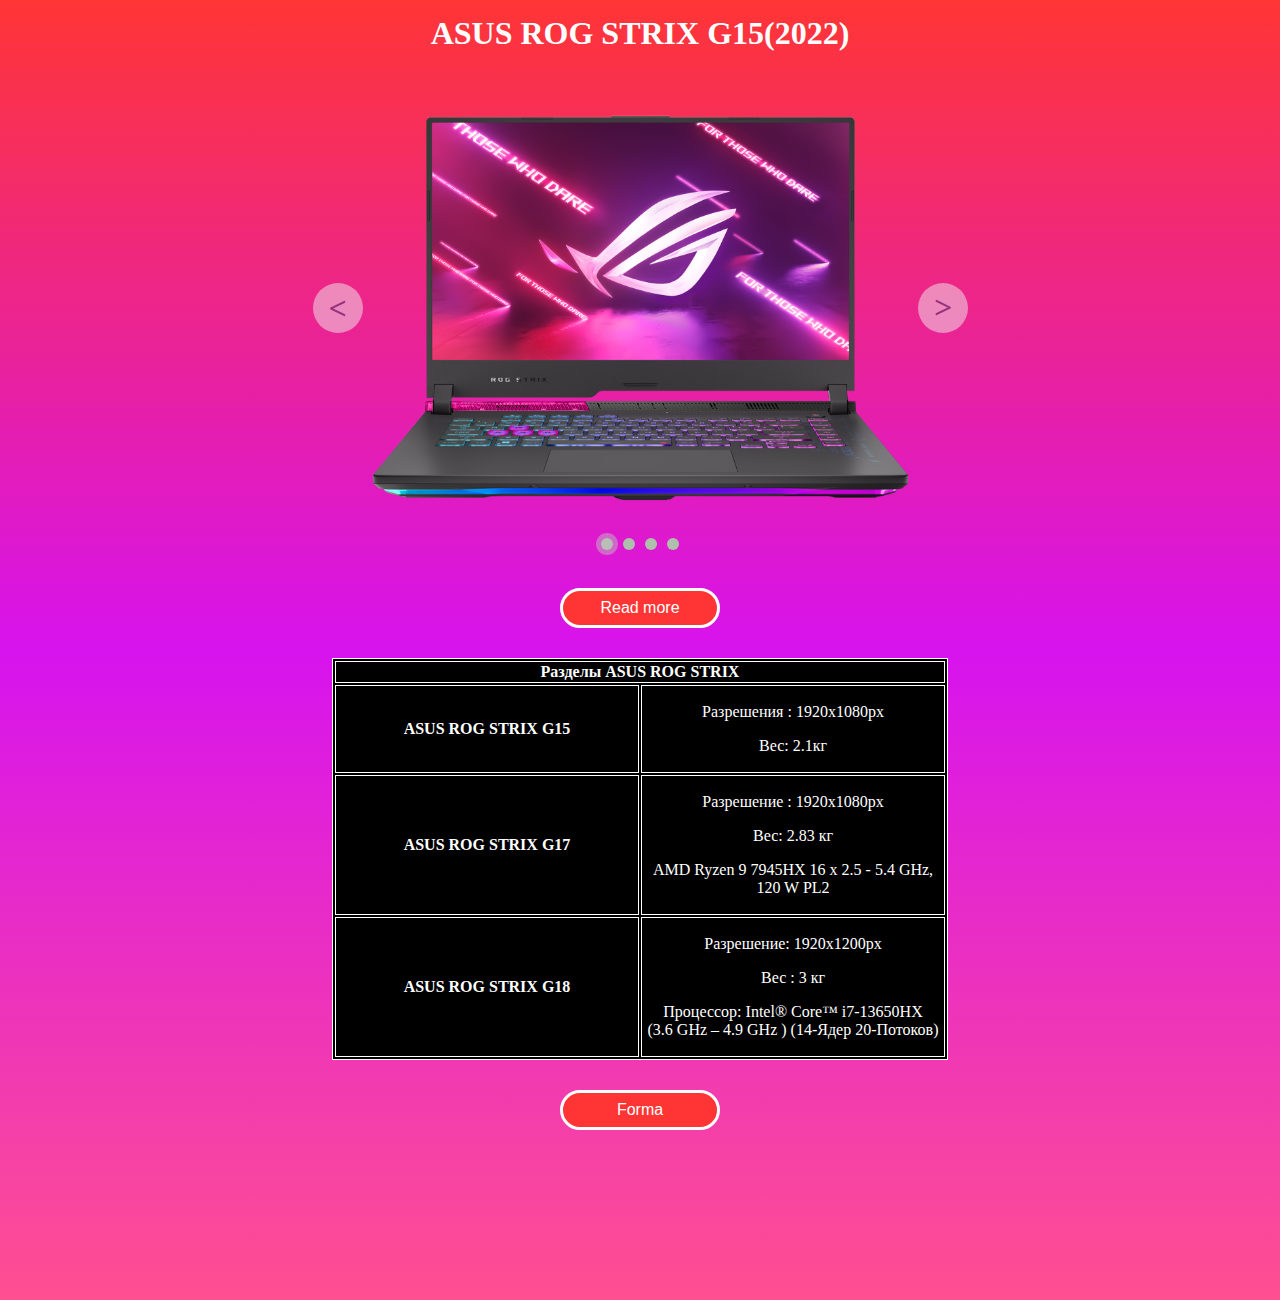
<file: index.html>
<!DOCTYPE html>
<html lang="en">
  <head>
    <meta charset="UTF-8" />
    <meta http-equiv="X-UA-Compatible" content="IE=edge" />
    <meta name="viewport" content="width=device-width, initial-scale=1.0" />
    <title>Document</title>
    <link rel="stylesheet" href="./main.css" />
    <script src="./main.js"></script>
  </head>
  <body>

    <div class="text">
       <h1 class="title"> ASUS ROG STRIX G15(2022)</h1>
    </div>


    <div class="carusel">
      <div id="back" class="back but">&lt;</div>
      <div class="cont-carusel">
        <div class="viwe-carusel" id="viwe-carusel">
          <div id="scropl-carusel" class="scropl-carusel">
            <div class="el-carusel" data-pointer="1">
              <img class="img-carusel" src="./h732.png" />
            </div>
            <div class="el-carusel" data-pointer="2">
              <img class="img-carusel" src="./strix-g-2022.png" />
            </div>
            <div class="el-carusel" data-pointer="3">
              <img class="img-carusel" src="./h732 (1).png" />
            </div>
            <div class="el-carusel" data-pointer="4">
              <img class="img-carusel" src="./strix-g-2022-grey.png" />
            </div>
          </div>
        </div>
        <div class="nav-slide" id="nav-slide"></div>
      </div>
      <div id="next" class="next but">&lt;</div>
    </div>
    <div class="button">
        <button class="btn">
            <a class="ank" href="https://rog.asus.com/laptops/rog-strix/rog-strix-g15-2022-series/">Read more</a>
        </button>
    </div>

    <div class="table">
      <table border="2" align="center">
        <tr>
          <td colspan="3" align="center">
            <b>Разделы ASUS ROG STRIX</b>
          </td>
        </tr>
        <tr>
          <td align="center">
            <b> ASUS ROG STRIX G15 </b>
          </td>
          <td align="center">
            <p>Разрешения : 1920x1080px</p>
            <p>Вес: 2.1кг</p>
            <p></p>
          </td>
        </tr>
        <tr>
          <td align="center">
            <b> ASUS ROG STRIX G17 </b>
          </td>
          <td align="center">
            <p>Разрешение : 1920x1080px</p>
            <p>Вес: 2.83 кг</p>
            <p>AMD Ryzen 9 7945HX 16 x 2.5 - 5.4 GHz, 120 W PL2</p>
          </td>
        </tr>
        <tr>
          <td align="center">
            <b> ASUS ROG STRIX G18 </b>
          </td>
          <td align="center">
            <p>Разрешение: 1920x1200px</p>
            <p>
              Вес : 3 кг
            </p>
            <p>Процессор: Intel® Core™ i7-13650HX <br>(3.6 GHz – 4.9 GHz ) (14-Ядeр 20-Потоков) </p>
          </td>
        </tr>
      </table>
    </div>


        <div class="button">
        <button class="btn">
            <a class="ank" href="./indexforma.html">Forma</a>
        </button>
    </div>
  </body>
</html>
</file>
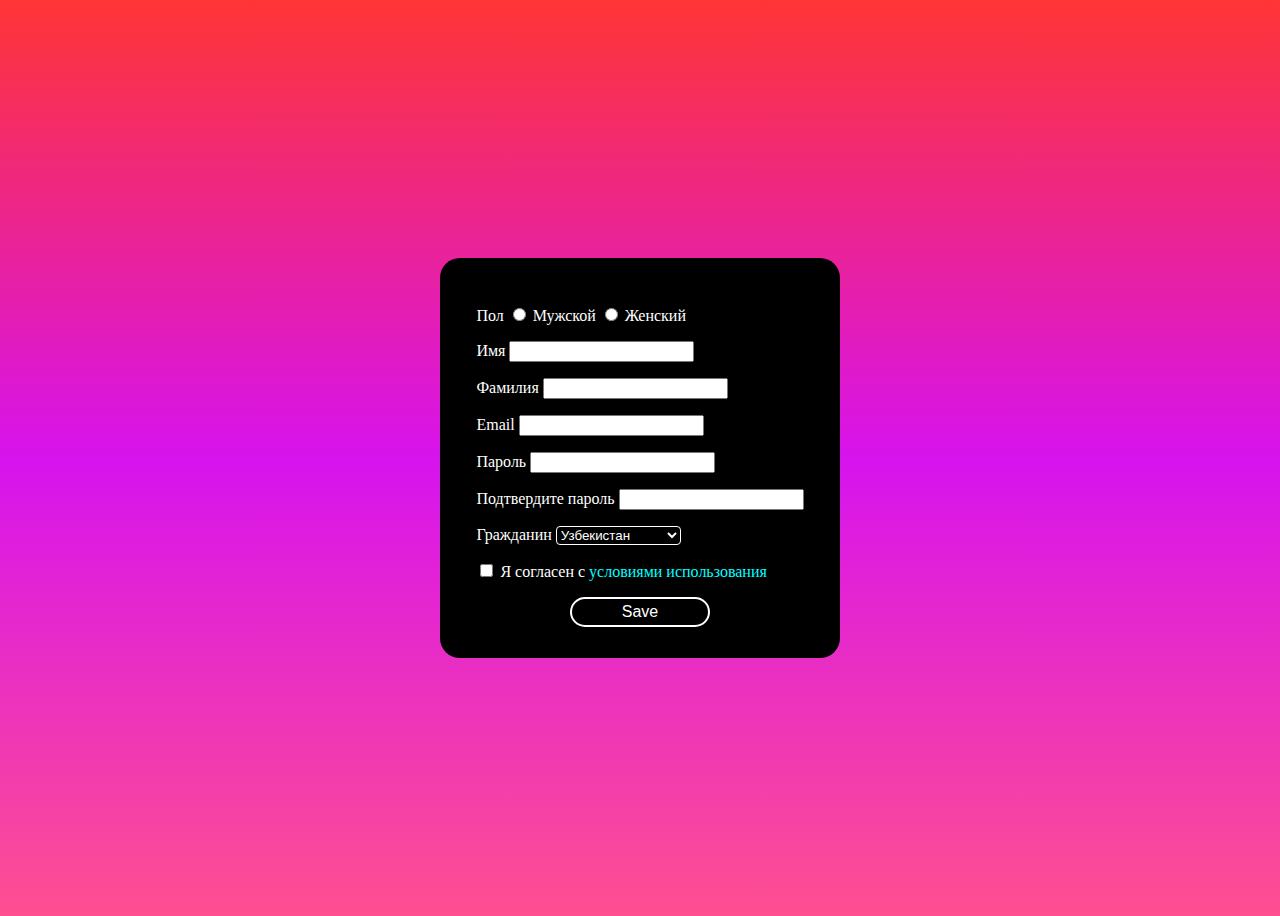
<file: indexforma.html>
<!DOCTYPE html>
<html lang="en">
<head>
    <meta charset="UTF-8">
    <meta http-equiv="X-UA-Compatible" content="IE=edge">
    <meta name="viewport" content="width=device-width, initial-scale=1.0">
    <title>Document</title>
    <link rel="stylesheet" href="./forma.css">
</head>
<body>
    <div class="ct">
            <div class="card">
                    <div class="forma">

                <form action="/signup" method="POST">
                    <p>
                <label>Пол</label>
                <label>
                  <input type="radio" name="title" value="mr">
                  Мужской
                </label>
                <label>
                  <input type="radio" name="title" value="mis">
                  Женский
                </label>
              </p>
              <p>
                  <label>Имя</label>
                <input type="text" name="first_name">
            </p>
            <p>
                <label>Фамилия</label>
                <input type="text" name="last_name">
            </p>
              <p>
                  <label>Email</label>
                <input type="email" name="email">
              </p>
              <p>
                <label>Пароль</label>
                <input type="password" name="password">
              </p>
              <p>
                <label>Подтвердите пароль</label>
                <input type="password" name="password_confirm">
              </p>
              <p>
                <label class="select">Гражданин</label>
                <select name="country">
                  <option>Узбекистан</option>
                  <option>Франция</option>
                  <option>Германия</option>
                  <option>Япония</option>
                  <option>Россия</option>
                  <option>Великобритания</option>
                  <option>США</option>
                </select>
            </p>
            <p>
                <label>
                    <input type="checkbox" name="terms">
                    Я согласен с <a class="ank1" href="/terms">условиями использования</a>
                </label>
            </p>
            
    <div class="button">
        <button class="btn">
            <a class="ank" href="./index.html">Save</a>
        </button>
    </div>
  
        </div>
        </form>
    </div>
    </div>
    </div>
</body>
</html>
</file>
<file: main.css>
.text {
  display: flex;
  align-items: center;
  justify-content: center;
  width: 100%;
  height: 50px;
}

.title {
  color: #fff;
}

.button {
  display: flex;
  align-items: center;
  justify-content: center;
  width: 100%;
  height: 100px;
}
.ank {
  text-decoration: none;
  color: #fff;
  font-size: 16px;
}
.btn {
  border: 3px solid #ffffff;
  border-radius: 24px;
  width: 160px;
  height: 40px;
  background-color: #ff3535;
  cursor: pointer;
}

.btn:hover {
  background-color: #fff;
}
.btn:hover .ank {
  color: #ff3535;
}

html {
  background: linear-gradient(#ff3535, #d713ee, #ff4f90);
  background-repeat: no-repeat;
  width: 100%;
  height: 1300px;
  --main-width: 675px;
}
.carusel {
  display: flex;
  width: 100%;
  height: 100%;
  justify-content: center;
  align-items: center;
background-color: rgba(0, 0, 0, 0);
}
.viwe-carusel {
  height: 100%;
  width: var(--main-width);
  /* width: 100%; */
  display: flex;
  flex-direction: row;
  overflow: hidden;
  position: relative;
  /* justify-content: center; */
}
.cont-carusel {
  height: 100%;
  width: var(--main-width);
  /* width: 100%; */
  display: flex;
  flex-direction: row;
  overflow: hidden;
  position: relative;
  /* justify-content: center; */
}
.el-carusel {
  height: 100%;
  width: var(--main-width);
  user-select: none;
}
.scropl-carusel {
  width: 99999px;
  display: flex;
  cursor: -webkit-grab;
  transition: all 2s ease-in-out;
}
.scropl-carusel-no-transition {
  width: 99999px;
  display: flex;
  cursor: -webkit-grabbing !important;
}
.img-carusel {
  width: 100%;
  height: 100%;
  pointer-events: none;
}
.but {
  display: flex;
  font-size: 2rem;
  color: #424271;
  background-color: #efeded;
  height: 50px;
  width: 50px;
  font-weight: bold;
  opacity: 0.5;
  user-select: none;
  border-radius: 50%;
  margin: 0px -10px;
}
.but:hover {
  color: #ccd024;
  cursor: pointer;
  opacity: 1;
}
.back {
  z-index: 1;
  align-items: center;
  justify-content: center;
  transform: translateX(100%);
}
.next {
  z-index: 1;
  align-items: center;
  justify-content: center;
  transform: rotate(180deg) translateX(100%);
}
.nav-slide {
  display: flex;
  align-items: center;
  justify-content: center;
  position: absolute;
  top: 480px;
  width: 100%;
}
.element-nav {
  display: flex;
  justify-content: center;
  align-items: center;
  height: 12px;
  width: 12px;
  border-radius: 50%;
  background-color: #aebfac;
  margin: 0 5px;
  cursor: pointer;
}
.active:before {
  content: "";
  position: absolute;
  display: flex;
  width: 22px;
  height: 22px;
  background: rgba(193, 193, 193, 0.48);
  transition: 0.3s ease-in-out;
  border-radius: 50%;
  z-index: 2;
}

td {
  border: 1px solid white;
  background-color: black ;
  width: 300px;
}

b {
  color: #fff;
}
table {
  background-color: black;
  border: 1px solid white;
}
p {
  color: #fff;
}
input{
  border: 1px 0 0 0 solid;
}
</file>
<file: forma.css>
.ct {
  display: flex;
  align-items: center;
  justify-content: center;
  width: 100%;
  height: 100vh;
}
html {
  background: linear-gradient(#ff3535, #d713ee, #ff4f90);
}
.card {
  display: flex;
  align-items: center;
  justify-content: center;
  width: 400px;
  height: 400px;
  background-color: black;
  border-radius: 20px;
}
label{
    color: #fff;
}
select {
  background-color: black;
  border-radius: 4px;
  color: #fff;
  border: 1px solid #fff;

}
option {
  background-color: black;
  border: 1px solid #fff;
  border: none;
  color: #fff;
}

.button {
  display: flex;
  align-items: center;
  justify-content: center;
  width: 100%;
}
.ank {
  text-decoration: none;
  color: #fff;
  font-size: 16px;
}
.btn {
  border: 2px solid #ffffff;
  border-radius: 24px;
  width: 140px;
  background-color:black;
  height: 30px;
  cursor: pointer;
}

.btn:hover {
  background-color: #fff;
}
.btn:hover .ank {
  color: black;
}
.ank1{
    text-decoration: none;
    color: aqua;
}
</file>
